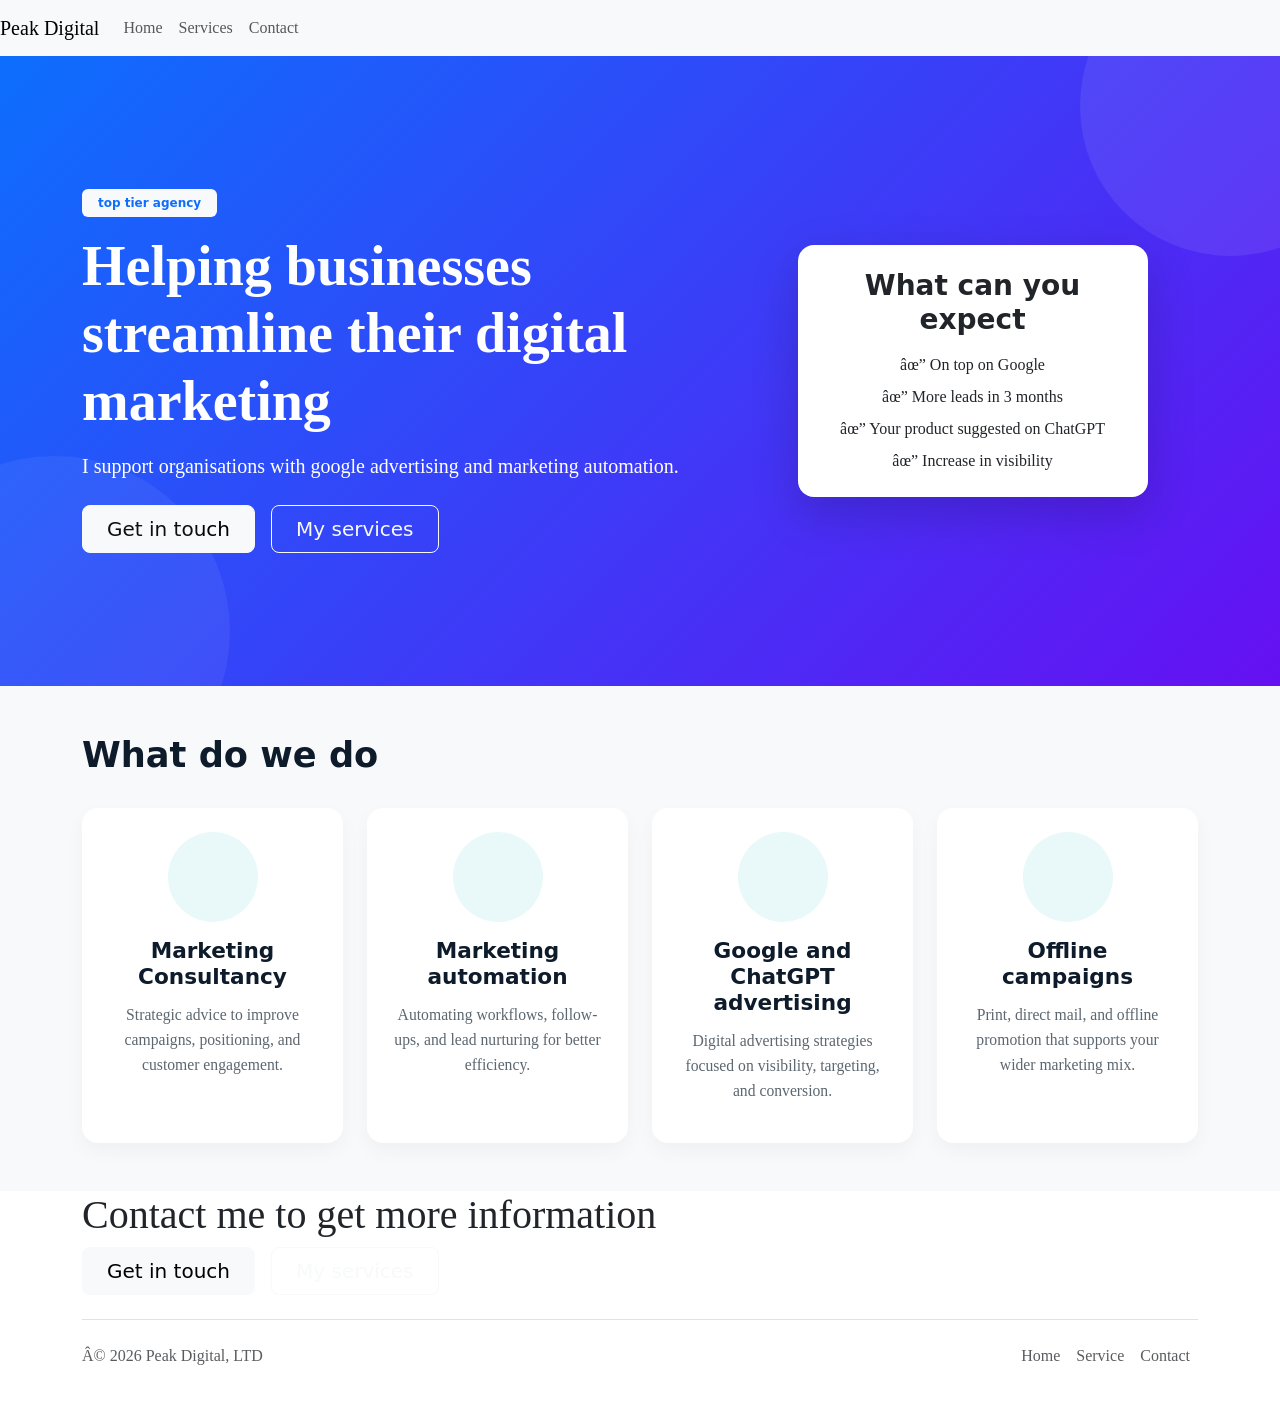
<file: index.html>
<!DOCTYPE html>
<head>
    <title>Home - the unique event boutique</title>
    <link href="https://cdn.jsdelivr.net/npm/bootstrap@5.3.8/dist/css/bootstrap.min.css" rel="stylesheet" integrity="sha384-sRIl4kxILFvY47J16cr9ZwB07vP4J8+LH7qKQnuqkuIAvNWLzeN8tE5YBujZqJLB" crossorigin="anonymous">
    <link href="./css/style.css" rel="stylesheet">


</head>
<body>
    <nav class="navbar navbar-expand-lg navbar-light bg-light">
        <a class="navbar-brand" href="#">Peak Digital</a>
  <button class="navbar-toggler" type="button" data-toggle="collapse" data-target="#navbarSupportedContent" aria-controls="navbarSupportedContent" aria-expanded="false" aria-label="Toggle navigation">
    <span class="navbar-toggler-icon"></span>
  </button>

  <div class="collapse navbar-collapse" id="navbarSupportedContent">
    <ul class="navbar-nav mr-auto">
      <li class="nav-item active">
        <a class="nav-link" href="#">Home <span class="sr-only"></span></a>
      </li>
      <li class="nav-item">
        <a class="nav-link" href="./html/service.html">Services</a>
      </li>
      <li class="nav-item">
        <a class="nav-link" href="./html/contact.html">Contact</a>
      </li>
    </ul>
  </div>
</nav>

<header class="hero-section text-white d-flex align-items-center">
  <div class="container">
    <div class="row align-items-center">
      <div class="col-lg-7">
        <span class="badge bg-light text-primary mb-3 px-3 py-2">
          top tier agency
        </span>
        <h1 class="display-4 fw-bold mb-3">
          Helping businesses streamline their digital marketing
        </h1>
        <p class="lead mb-4">
          I support organisations with google advertising and marketing automation.
        </p>
        <div class="d-flex flex-wrap gap-3">
          <a href="#contact" class="btn btn-light btn-lg px-4">Get in touch</a>
          <a href="#services" class="btn btn-outline-light btn-lg px-4">My services</a>
        </div>
      </div>

      <div class="col-lg-5 text-center mt-5 mt-lg-0">
        <div class="hero-card shadow-lg p-4 rounded-4 bg-white text-dark">
          <h3 class="fw-bold mb-3">What can you expect</h3>
          <p class="mb-2">✔ On top on Google</p>
          <p class="mb-2">✔ More leads in 3 months</p>
          <p class="mb-2">✔ Your product suggested on ChatGPT</p>
          <p class="mb-0">✔ Increase in visibility</p>
        </div>
      </div>
    </div>
  </div>
</header>
<section class="services py-5">
  <div class="container">
    <div class="row mb-4">
      <div class="col-12">
        <h2 class="fw-bold section-title">What do we do</h2>
      </div>
    </div>

    <div class="row g-4 text-center">
      <div class="col-md-6 col-lg-3">
        <div class="service-box h-100 p-4">
          <div class="icon-wrap mb-3">
            <i class="bi bi-briefcase service-icon"></i>
          </div>
          <h3 class="service-title">Marketing Consultancy</h3>
          <p class="service-text">
            Strategic advice to improve campaigns, positioning, and customer engagement.
          </p>
        </div>
      </div>

      <div class="col-md-6 col-lg-3">
        <div class="service-box h-100 p-4">
          <div class="icon-wrap mb-3">
            <i class="bi bi-gear service-icon"></i>
          </div>
          <h3 class="service-title">Marketing automation</h3>
          <p class="service-text">
            Automating workflows, follow-ups, and lead nurturing for better efficiency.
          </p>
        </div>
      </div>

      <div class="col-md-6 col-lg-3">
        <div class="service-box h-100 p-4">
          <div class="icon-wrap mb-3">
            <i class="bi bi-megaphone service-icon"></i>
          </div>
          <h3 class="service-title">Google and ChatGPT advertising</h3>
          <p class="service-text">
            Digital advertising strategies focused on visibility, targeting, and conversion.
          </p>
        </div>
      </div>

      <div class="col-md-6 col-lg-3">
        <div class="service-box h-100 p-4">
          <div class="icon-wrap mb-3">
            <i class="bi bi-mailbox service-icon"></i>
          </div>
          <h3 class="service-title">Offline campaigns</h3>
          <p class="service-text">
            Print, direct mail, and offline promotion that supports your wider marketing mix.
          </p>
        </div>
      </div>
    </div>
  </div>
</section>
<div class="container">
  <div class="row">
    <h1>Contact me to get more information</h1>
    <div class="d-flex flex-wrap gap-3">
          <a href="#contact" class="btn btn-light btn-lg px-4">Get in touch</a>
          <a href="#services" class="btn btn-outline-light btn-lg px-4">My services</a>
        </div>
    </div>
    
</div>

<div class="container">
  <footer class="d-flex flex-wrap justify-content-between align-items-center py-3 my-4 border-top">
    <p class="col-md-4 mb-0 text-muted">© 2026 Peak Digital, LTD</p>

    <a href="/" class="col-md-4 d-flex align-items-center justify-content-center mb-3 mb-md-0 me-md-auto link-dark text-decoration-none">
      <svg class="bi me-2" width="40" height="32"><use xlink:href="#bootstrap"></use></svg>
    </a>

    <ul class="nav col-md-4 justify-content-end">
      <li class="nav-item"><a href="#" class="nav-link px-2 text-muted">Home</a></li>
      <li class="nav-item"><a href="./html/service.html" class="nav-link px-2 text-muted">Service</a></li>
      <li class="nav-item"><a href="./html/contact.html" class="nav-link px-2 text-muted">Contact</a></li>
    </ul>
  </footer>
</div>


</body>
</html>
</file>
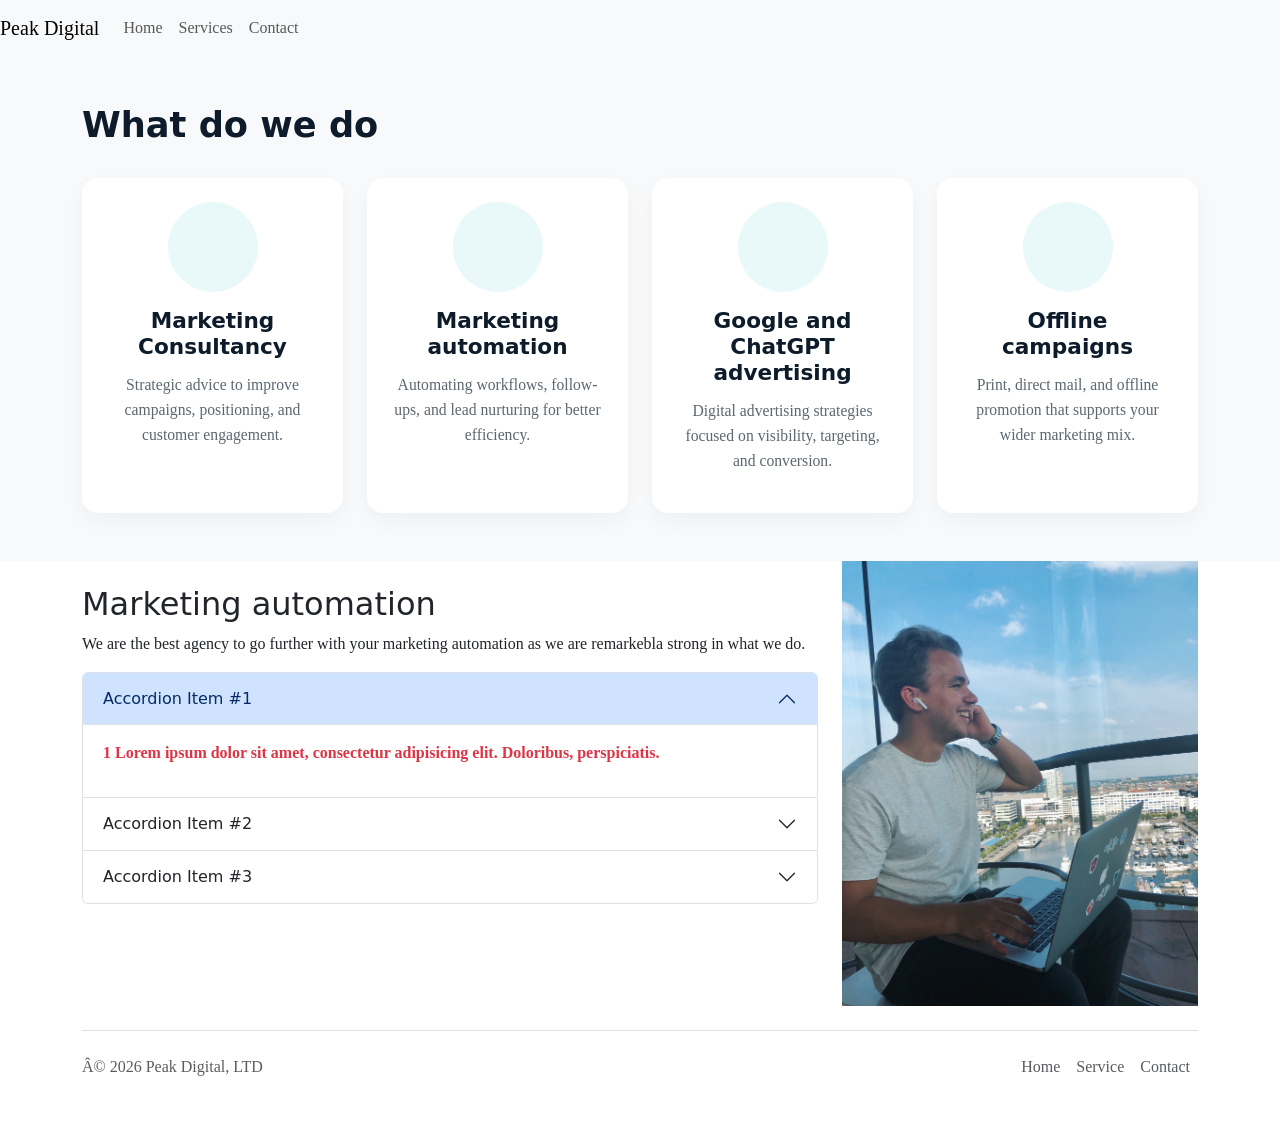
<file: html/service.html>
<!DOCTYPE html>
<head>
    <title>Home - the unique event boutique</title>
    <link href="https://cdn.jsdelivr.net/npm/bootstrap@5.3.8/dist/css/bootstrap.min.css" rel="stylesheet" integrity="sha384-sRIl4kxILFvY47J16cr9ZwB07vP4J8+LH7qKQnuqkuIAvNWLzeN8tE5YBujZqJLB" crossorigin="anonymous">
    <link href="../css/style.css" rel="stylesheet">


</head>
<body>
    <nav class="navbar navbar-expand-lg navbar-light bg-light">
        <a class="navbar-brand" href="#">Peak Digital</a>
  <button class="navbar-toggler" type="button" data-toggle="collapse" data-target="#navbarSupportedContent" aria-controls="navbarSupportedContent" aria-expanded="false" aria-label="Toggle navigation">
    <span class="navbar-toggler-icon"></span>
  </button>

  <div class="collapse navbar-collapse" id="navbarSupportedContent">
    <ul class="navbar-nav mr-auto">
      <li class="nav-item active">
        <a class="nav-link" href="../index.html">Home <span class="sr-only"></span></a>
      </li>
      <li class="nav-item">
        <a class="nav-link" href="#">Services</a>
      </li>
      <li class="nav-item">
        <a class="nav-link" href="./contact.html">Contact</a>
      </li>
    </ul>
  </div>
</nav>

<section class="services py-5">
  <div class="container">
    <div class="row mb-4">
      <div class="col-12">
        <h2 class="fw-bold section-title">What do we do</h2>
      </div>
    </div>

    <div class="row g-4 text-center">
      <div class="col-md-6 col-lg-3">
        <div class="service-box h-100 p-4">
          <div class="icon-wrap mb-3">
            <i class="bi bi-briefcase service-icon"></i>
          </div>
          <h3 class="service-title">Marketing Consultancy</h3>
          <p class="service-text">
            Strategic advice to improve campaigns, positioning, and customer engagement.
          </p>
        </div>
      </div>

      <div class="col-md-6 col-lg-3">
        <div class="service-box h-100 p-4">
          <div class="icon-wrap mb-3">
            <i class="bi bi-gear service-icon"></i>
          </div>
          <h3 class="service-title">Marketing automation</h3>
          <p class="service-text">
            Automating workflows, follow-ups, and lead nurturing for better efficiency.
          </p>
        </div>
      </div>

      <div class="col-md-6 col-lg-3">
        <div class="service-box h-100 p-4">
          <div class="icon-wrap mb-3">
            <i class="bi bi-megaphone service-icon"></i>
          </div>
          <h3 class="service-title">Google and ChatGPT advertising</h3>
          <p class="service-text">
            Digital advertising strategies focused on visibility, targeting, and conversion.
          </p>
        </div>
      </div>

      <div class="col-md-6 col-lg-3">
        <div class="service-box h-100 p-4">
          <div class="icon-wrap mb-3">
            <i class="bi bi-mailbox service-icon"></i>
          </div>
          <h3 class="service-title">Offline campaigns</h3>
          <p class="service-text">
            Print, direct mail, and offline promotion that supports your wider marketing mix.
          </p>
        </div>
      </div>
    </div>
  </div>
</section>

<div class="container">
    <div class="row">
    <div class="col-md-8 my-4">
        <h2>Marketing automation</h2>
        <p>We are the best agency to go further with your marketing automation as we are remarkebla strong in what we do.</p>
        <div class="accordion" id="accordion_1"> <div class="accordion-item"> <h2 class="accordion-header"> <button class="accordion-button" type="button" data-bs-toggle="collapse" data-bs-target="#collapseOne"> Accordion Item #1 </button> </h2> <div id="collapseOne" class="accordion-collapse collapse show" data-bs-parent="#accordion_1"> <div class="accordion-body"> <p class="fw-semibold text-danger">1 Lorem ipsum dolor sit amet, consectetur adipisicing elit. Doloribus, perspiciatis. </p> </div> </div> </div> <div class="accordion-item"> <h2 class="accordion-header"> <button class="accordion-button collapsed" type="button" data-bs-toggle="collapse" data-bs-target="#collapseTwo"> Accordion Item #2 </button> </h2> <div id="collapseTwo" class="accordion-collapse collapse" data-bs-parent="#accordion_1"> <div class="accordion-body"> <p class="fw-semibold text-success">2 Lorem ipsum dolor sit amet, consectetur adipisicing elit. Doloribus, perspiciatis. </p> </div> </div> </div> <div class="accordion-item"> <h2 class="accordion-header"> <button class="accordion-button collapsed" type="button" data-bs-toggle="collapse" data-bs-target="#collapseThree"> Accordion Item #3 </button> </h2> <div id="collapseThree" class="accordion-collapse collapse" data-bs-parent="#accordion_1"> <div class="accordion-body"> <p class="fw-semibold text-info">3 Lorem ipsum dolor sit amet, consectetur adipisicing elit. Doloribus, perspiciatis. </p> </div> </div> </div> </div>
    </div>
    <div class="col-md-4">
        <img src="../img/consultpic.JPG">
    </div>
    </div>
</div>

<div class="container">
  <footer class="d-flex flex-wrap justify-content-between align-items-center py-3 my-4 border-top">
    <p class="col-md-4 mb-0 text-muted">© 2026 Peak Digital, LTD</p>

    <a href="/" class="col-md-4 d-flex align-items-center justify-content-center mb-3 mb-md-0 me-md-auto link-dark text-decoration-none">
      <svg class="bi me-2" width="40" height="32"><use xlink:href="#bootstrap"></use></svg>
    </a>

    <ul class="nav col-md-4 justify-content-end">
      <li class="nav-item"><a href="../index.html" class="nav-link px-2 text-muted">Home</a></li>
      <li class="nav-item"><a href="#" class="nav-link px-2 text-muted">Service</a></li>
      <li class="nav-item"><a href="./contact.html" class="nav-link px-2 text-muted">Contact</a></li>
    </ul>
  </footer>
</div>

<script src="https://cdnjs.cloudflare.com/ajax/libs/bootstrap/5.3.8/js/bootstrap.min.js" integrity="sha512-nKXmKvJyiGQy343jatQlzDprflyB5c+tKCzGP3Uq67v+lmzfnZUi/ZT+fc6ITZfSC5HhaBKUIvr/nTLCV+7F+Q==" crossorigin="anonymous" referrerpolicy="no-referrer"></script>
</body>
</html>
</file>
<file: css/style.css>
:root{
    --primaryColour: #2563EB;
    --secondaryColour: #0F172A;
    --accent: #22C55E;
    --supportingColour: #93C5FD;
    --backgroundColour: #F8FAFC;
    --headerFont: "Inter Bold";
    --bodyFont: "Inter Regular";
    --accentFont: "Montserrat SemiBold"
}
.hero-section {
  min-height: 70vh;
  background: linear-gradient(135deg, #0d6efd, #6610f2);
  position: relative;
  overflow: hidden;
  padding: 80px 0;
}

.hero-section::before {
  content: "";
  position: absolute;
  top: -100px;
  right: -100px;
  width: 300px;
  height: 300px;
  background: rgba(255, 255, 255, 0.08);
  border-radius: 50%;
}

.hero-section::after {
  content: "";
  position: absolute;
  bottom: -120px;
  left: -120px;
  width: 350px;
  height: 350px;
  background: rgba(255, 255, 255, 0.06);
  border-radius: 50%;
}

.hero-card {
  max-width: 350px;
  margin: 0 auto;
}

.services {
  background-color: #f8f9fa;
}

.section-title {
  font-size: 2.2rem;
  color: #0d1b2a;
}

.service-box {
  background: #ffffff;
  border-radius: 16px;
  transition: all 0.3s ease;
  box-shadow: 0 8px 20px rgba(0, 0, 0, 0.04);
}

.service-box:hover {
  transform: translateY(-6px);
  box-shadow: 0 14px 28px rgba(0, 0, 0, 0.08);
}

.icon-wrap {
  width: 90px;
  height: 90px;
  margin: 0 auto;
  border-radius: 50%;
  background: #e9f8f8;
  display: flex;
  align-items: center;
  justify-content: center;
}

.service-icon {
  font-size: 2.2rem;
  color: #20c4c4;
}

.service-title {
  font-size: 1.35rem;
  font-weight: 700;
  color: #0d1b2a;
  margin-bottom: 12px;
}

.service-text {
  font-size: 0.98rem;
  color: #5c6770;
  line-height: 1.6;
}   

img{
  width: 100%;
}
h1{
  font-family: var(--headerFont);
}
p{
  font-family: var(--bodyFont);
}
a{
  font-family: var(--accentFont);
}
</file>
